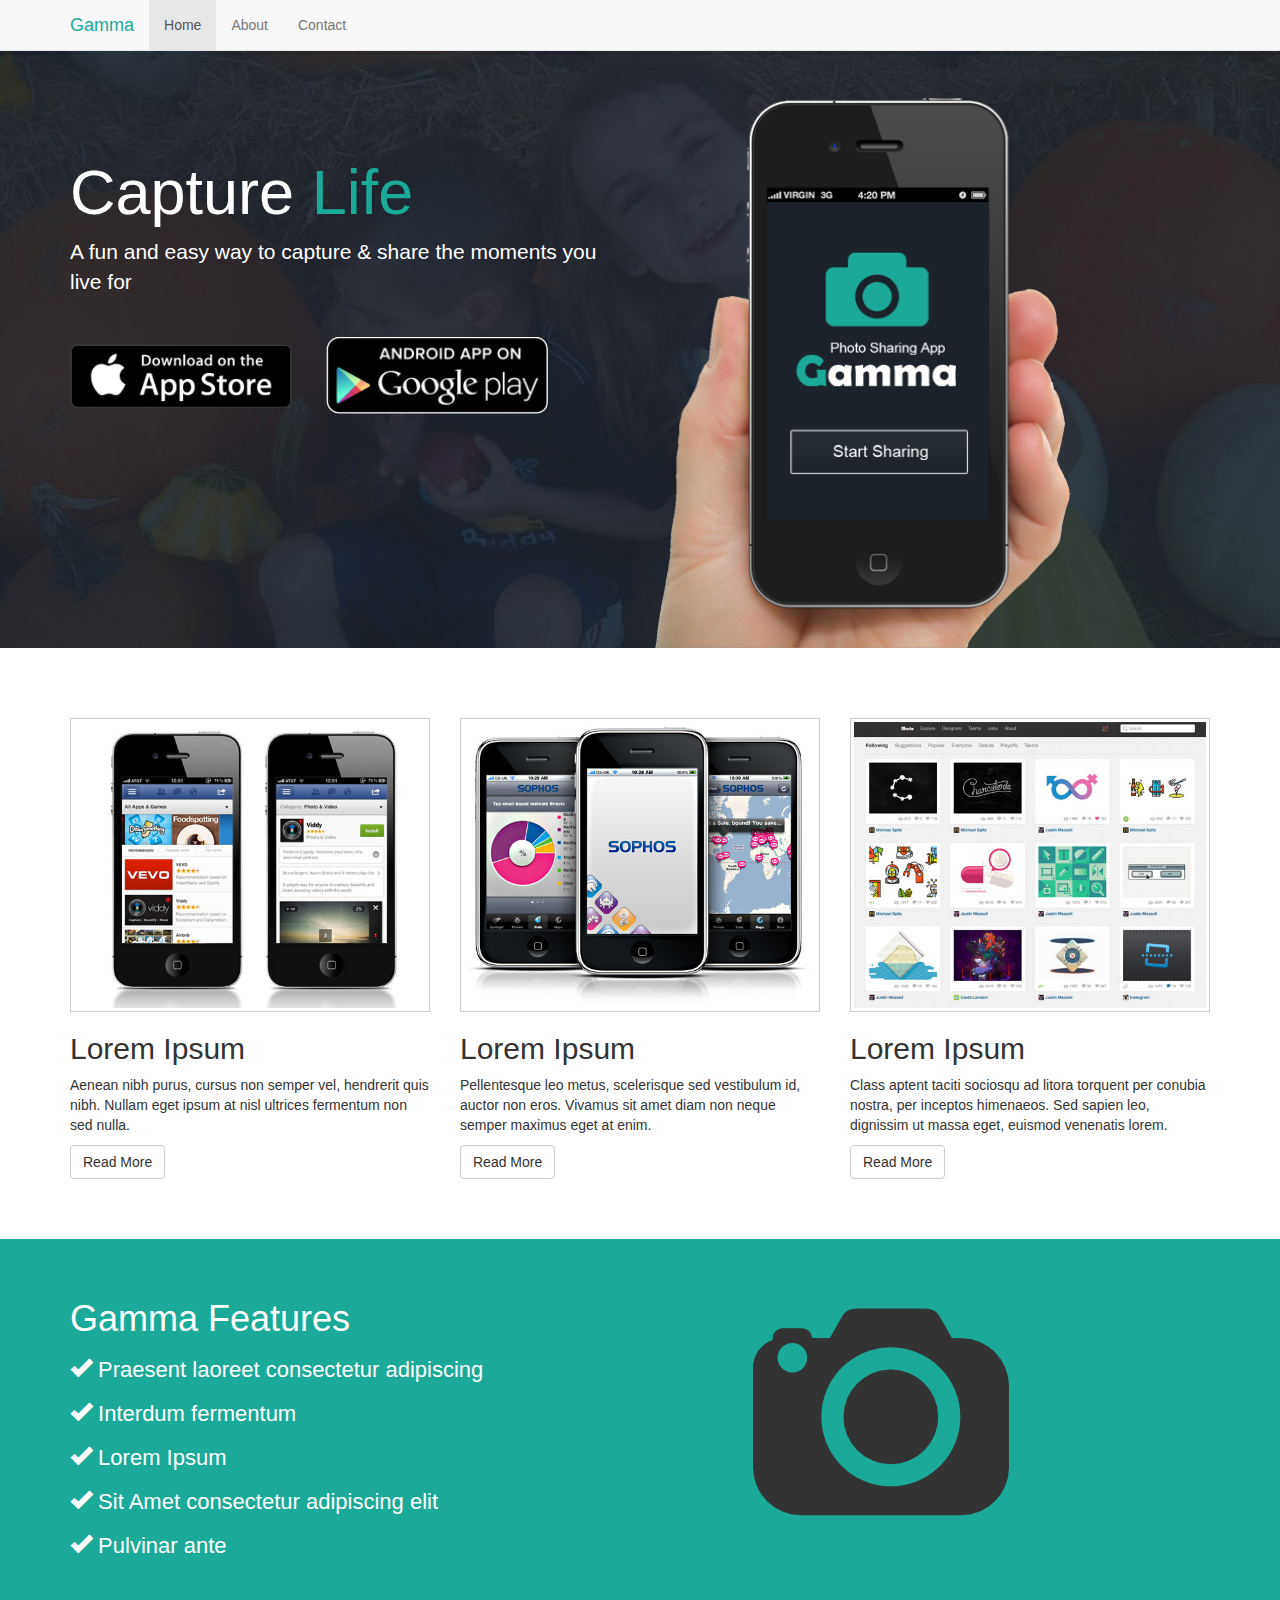
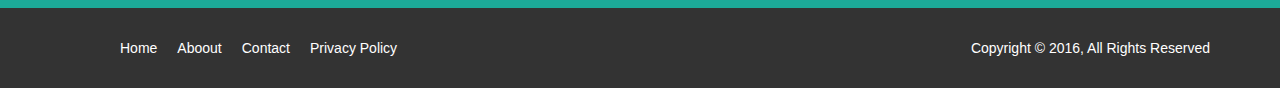
<file: index.html>
<!DOCTYPE html>
<html lang="en">
  <head>
    <meta charset="utf-8">
    <meta http-equiv="X-UA-Compatible" content="IE=edge">
    <meta name="viewport" content="width=device-width, initial-scale=1">
    <!-- The above 3 meta tags *must* come first in the head; any other head content must come *after* these tags -->
   
    <title>Gamma: Photo Sharing App</title>

    <!-- Bootstrap core CSS -->
    <link href="css/bootstrap.css" rel="stylesheet">

    <!-- Custom styles for this template -->
    <link href="css/style.css" rel="stylesheet">

  </head>

  <body>

    <nav class="navbar navbar-default navbar-fixed-top">
      <div class="container">
        <div class="navbar-header">
          <button type="button" class="navbar-toggle collapsed" data-toggle="collapse" data-target="#navbar" aria-expanded="false" aria-controls="navbar">
            <span class="sr-only">Toggle navigation</span>
            <span class="icon-bar"></span>
            <span class="icon-bar"></span>
            <span class="icon-bar"></span>
          </button>
          <a class="navbar-brand em-text" href="index.html">Gamma</a>
        </div>
        <div id="navbar" class="collapse navbar-collapse">
          <ul class="nav navbar-nav">
            <li class="active"><a href="index.html">Home</a></li>
            <li><a href="about.html">About</a></li>
            <li><a href="contact.html">Contact</a></li>
          </ul>
        </div><!--/.nav-collapse -->
      </div>
    </nav>
	  
	  <div class="jumbotron">
		  <div class="container">
		  	<div class="row">
			  	<div class="col-md-6">
					<h1>Capture <span class="em-text">Life</span></h1>
					<p>A fun and easy way to capture &amp; share the moments you live for</p>
					<a href="#"><img class="app-btn" src="img/icon_app_store.png"></a>
					<a href="#"><img class="app-btn" src="img/icon_google_play.png"></a>
				</div>
				<div class="col-md-6">
					<img class="showcase-img" src="img/site_phone.png">
				</div>
			 </div>
		</div><!--container-->
	</div><!--jumbotron-->

    <section id="middle">
		<div class="container">
			<div class="row">
				<div class="col-md-4">
					<img src="img/demo1.jpg" class="demo">
					<h2>Lorem Ipsum</h2>
					<p>Aenean nibh purus, cursus non semper vel, hendrerit quis nibh. Nullam eget ipsum at nisl ultrices fermentum non sed nulla.</p>
					<a class="btn btn-default" href="#" role="button">Read More</a>
				
				</div>
				<div class="col-md-4">
					<img src="img/demo2.jpg" class="demo">
					<h2>Lorem Ipsum</h2>
					<p>Pellentesque leo metus, scelerisque sed vestibulum id, auctor non eros. Vivamus sit amet diam non neque semper maximus eget at enim.</p>
					<a class="btn btn-default" href="#" role="button">Read More</a>
				
				</div>
				<div class="col-md-4">
					<img src="img/demo3.jpg" class="demo">
					<h2>Lorem Ipsum</h2>
					<p>Class aptent taciti sociosqu ad litora torquent per conubia nostra, per inceptos himenaeos. Sed sapien leo, dignissim ut massa eget, euismod venenatis lorem.</p>
					<a class="btn btn-default" href="#" role="button">Read More</a>
				
				</div>
			</div>
		</div>
	  
	</section>

	  <section id="feature">
	  	<div class="container">
		 	<div class="row">
				<div class="col-md-5">
					<h1>Gamma Features</h1>
					<ul>
						<li><i class="glyphicon glyphicon-ok"></i> Praesent laoreet consectetur adipiscing</li>
						<li><i class="glyphicon glyphicon-ok"></i> Interdum fermentum </li>
						<li><i class="glyphicon glyphicon-ok"></i> Lorem Ipsum </li>
						<li><i class="glyphicon glyphicon-ok"></i> Sit Amet consectetur adipiscing elit </li>
						<li><i class="glyphicon glyphicon-ok"></i> Pulvinar ante </li>
						
					</ul>
				
				
				</div>
				<div class="col-md-4 col-md-offset-2">
					<img class="big-logo" src="img/logo.png">
				</div>
			
			</div>
		
		</div>
	  
	  </section><!--feature-->
	  
	  <footer>
	  	<div class="container">
		  	<div class="row">
			  <div class="col-md-6 col-xs-12">
			  	<ul>
				  	<li><a href="#">Home</a></li>
					<li><a href="#">Aboout</a></li>
					<li><a href="#">Contact</a></li>
					<li><a href="#">Privacy Policy</a></li>
				  </ul>
			  </div>
				
				<div class="col-md-6 col-xs-12">
			  	<p>Copyright &copy; 2016, All Rights Reserved</p>
			  </div>
			
			</div>
		 </div>
	  
	  
	  </footer>

    <!-- Bootstrap core JavaScript
    ================================================== -->
    <!-- Placed at the end of the document so the pages load faster -->
    <script src="https://ajax.googleapis.com/ajax/libs/jquery/1.12.4/jquery.min.js"></script>
    <script>window.jQuery || document.write('<script src="../../assets/js/vendor/jquery.min.js"><\/script>')</script>
    <script src="js/bootstrap.js"></script>
    
  </body>
</html>
</file>
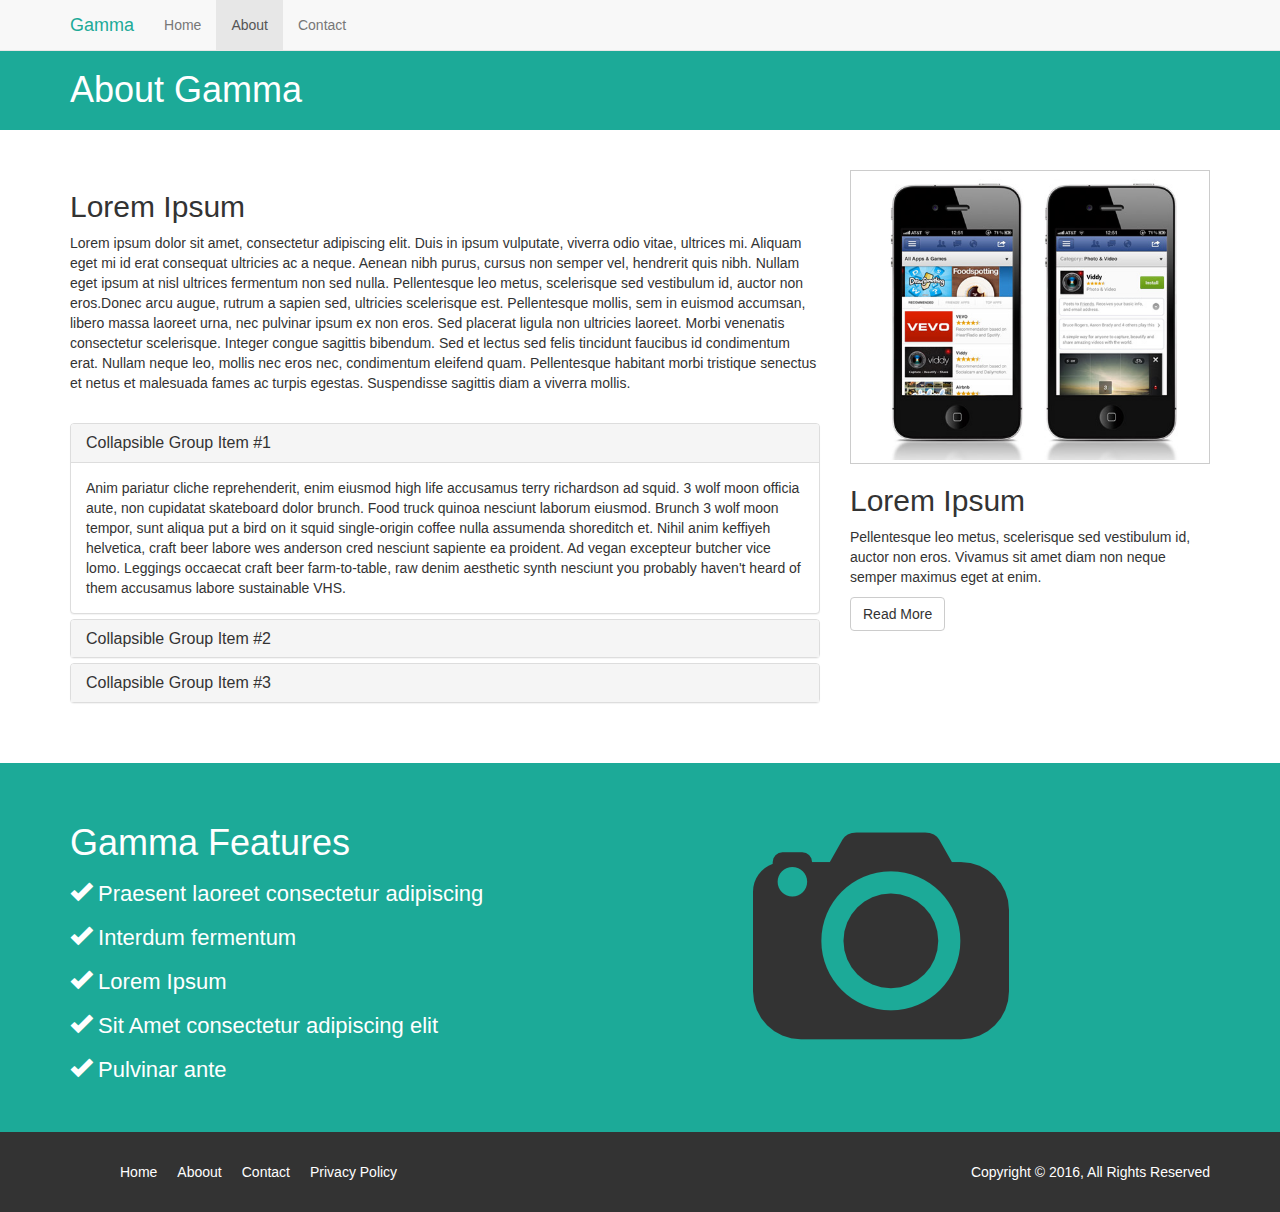
<file: about.html>
<!DOCTYPE html>
<html lang="en">
  <head>
    <meta charset="utf-8">
    <meta http-equiv="X-UA-Compatible" content="IE=edge">
    <meta name="viewport" content="width=device-width, initial-scale=1">
    <!-- The above 3 meta tags *must* come first in the head; any other head content must come *after* these tags -->
   
    <title>Gamma: About</title>

    <!-- Bootstrap core CSS -->
    <link href="css/bootstrap.css" rel="stylesheet">

    <!-- Custom styles for this template -->
    <link href="css/style.css" rel="stylesheet">

  </head>

  <body>

    <nav class="navbar navbar-default navbar-fixed-top">
      <div class="container">
        <div class="navbar-header">
          <button type="button" class="navbar-toggle collapsed" data-toggle="collapse" data-target="#navbar" aria-expanded="false" aria-controls="navbar">
            <span class="sr-only">Toggle navigation</span>
            <span class="icon-bar"></span>
            <span class="icon-bar"></span>
            <span class="icon-bar"></span>
          </button>
          <a class="navbar-brand em-text" href="index.html">Gamma</a>
        </div>
        <div id="navbar" class="collapse navbar-collapse">
          <ul class="nav navbar-nav">
            <li><a href="index.html">Home</a></li>
            <li class="active"><a href="about.html">About</a></li>
            <li><a href="contact.html">Contact</a></li>
          </ul>
        </div><!--/.nav-collapse -->
      </div>
    </nav>
	  
	 <section id="title-bar">
		 <div class="container">
		 	<div class="row">
			 	<div class="col-md-12">
					<h1>About Gamma</h1>
				</div>
			 </div>
		 </div>
	  </section>

    <section id="about">
		<div class="container">
			<div class="row">
				<div class="col-md-8">
				<h2>Lorem Ipsum</h2>
				<p>Lorem ipsum dolor sit amet, consectetur adipiscing elit. Duis in ipsum vulputate, viverra odio vitae, ultrices mi. Aliquam eget mi id erat consequat ultricies ac a neque. Aenean nibh purus, cursus non semper vel, hendrerit quis nibh. Nullam eget ipsum at nisl ultrices fermentum non sed nulla. Pellentesque leo metus, scelerisque sed vestibulum id, auctor non eros.Donec arcu augue, rutrum a sapien sed, ultricies scelerisque est. Pellentesque mollis, sem in euismod accumsan, libero massa laoreet urna, nec pulvinar ipsum ex non eros. Sed placerat ligula non ultricies laoreet. Morbi venenatis consectetur scelerisque. Integer congue sagittis bibendum. Sed et lectus sed felis tincidunt faucibus id condimentum erat. Nullam neque leo, mollis nec eros nec, condimentum eleifend quam. Pellentesque habitant morbi tristique senectus et netus et malesuada fames ac turpis egestas. Suspendisse sagittis diam a viverra mollis. </p>
				<br>
					
					<div class="panel-group" id="accordion" role="tablist" aria-multiselectable="true">
  <div class="panel panel-default">
    <div class="panel-heading" role="tab" id="headingOne">
      <h4 class="panel-title">
        <a role="button" data-toggle="collapse" data-parent="#accordion" href="#collapseOne" aria-expanded="true" aria-controls="collapseOne">
          Collapsible Group Item #1
        </a>
      </h4>
    </div>
    <div id="collapseOne" class="panel-collapse collapse in" role="tabpanel" aria-labelledby="headingOne">
      <div class="panel-body">
        Anim pariatur cliche reprehenderit, enim eiusmod high life accusamus terry richardson ad squid. 3 wolf moon officia aute, non cupidatat skateboard dolor brunch. Food truck quinoa nesciunt laborum eiusmod. Brunch 3 wolf moon tempor, sunt aliqua put a bird on it squid single-origin coffee nulla assumenda shoreditch et. Nihil anim keffiyeh helvetica, craft beer labore wes anderson cred nesciunt sapiente ea proident. Ad vegan excepteur butcher vice lomo. Leggings occaecat craft beer farm-to-table, raw denim aesthetic synth nesciunt you probably haven't heard of them accusamus labore sustainable VHS.
      </div>
    </div>
  </div>
  <div class="panel panel-default">
    <div class="panel-heading" role="tab" id="headingTwo">
      <h4 class="panel-title">
        <a class="collapsed" role="button" data-toggle="collapse" data-parent="#accordion" href="#collapseTwo" aria-expanded="false" aria-controls="collapseTwo">
          Collapsible Group Item #2
        </a>
      </h4>
    </div>
    <div id="collapseTwo" class="panel-collapse collapse" role="tabpanel" aria-labelledby="headingTwo">
      <div class="panel-body">
        Anim pariatur cliche reprehenderit, enim eiusmod high life accusamus terry richardson ad squid. 3 wolf moon officia aute, non cupidatat skateboard dolor brunch. Food truck quinoa nesciunt laborum eiusmod. Brunch 3 wolf moon tempor, sunt aliqua put a bird on it squid single-origin coffee nulla assumenda shoreditch et. Nihil anim keffiyeh helvetica, craft beer labore wes anderson cred nesciunt sapiente ea proident. Ad vegan excepteur butcher vice lomo. Leggings occaecat craft beer farm-to-table, raw denim aesthetic synth nesciunt you probably haven't heard of them accusamus labore sustainable VHS.
      </div>
    </div>
  </div>
  <div class="panel panel-default">
    <div class="panel-heading" role="tab" id="headingThree">
      <h4 class="panel-title">
        <a class="collapsed" role="button" data-toggle="collapse" data-parent="#accordion" href="#collapseThree" aria-expanded="false" aria-controls="collapseThree">
          Collapsible Group Item #3
        </a>
      </h4>
    </div>
    <div id="collapseThree" class="panel-collapse collapse" role="tabpanel" aria-labelledby="headingThree">
      <div class="panel-body">
        Anim pariatur cliche reprehenderit, enim eiusmod high life accusamus terry richardson ad squid. 3 wolf moon officia aute, non cupidatat skateboard dolor brunch. Food truck quinoa nesciunt laborum eiusmod. Brunch 3 wolf moon tempor, sunt aliqua put a bird on it squid single-origin coffee nulla assumenda shoreditch et. Nihil anim keffiyeh helvetica, craft beer labore wes anderson cred nesciunt sapiente ea proident. Ad vegan excepteur butcher vice lomo. Leggings occaecat craft beer farm-to-table, raw denim aesthetic synth nesciunt you probably haven't heard of them accusamus labore sustainable VHS.
      </div>
    </div>
  </div>
</div>
				</div>
				<div class="col-md-4">
					<img src="img/demo1.jpg" class="demo">
					<h2>Lorem Ipsum</h2>
					<p>Pellentesque leo metus, scelerisque sed vestibulum id, auctor non eros. Vivamus sit amet diam non neque semper maximus eget at enim.</p>
					<a class="btn btn-default" href="#" role="button">Read More</a>
				
				</div>
				
			</div>
		</div>
	  
	</section>

	  <section id="feature">
	  	<div class="container">
		 	<div class="row">
				<div class="col-md-5">
					<h1>Gamma Features</h1>
					<ul>
						<li><i class="glyphicon glyphicon-ok"></i> Praesent laoreet consectetur adipiscing</li>
						<li><i class="glyphicon glyphicon-ok"></i> Interdum fermentum </li>
						<li><i class="glyphicon glyphicon-ok"></i> Lorem Ipsum </li>
						<li><i class="glyphicon glyphicon-ok"></i> Sit Amet consectetur adipiscing elit </li>
						<li><i class="glyphicon glyphicon-ok"></i> Pulvinar ante </li>
						
					</ul>
				
				
				</div>
				<div class="col-md-4 col-md-offset-2">
					<img class="big-logo" src="img/logo.png">
				</div>
			
			</div>
		
		</div>
	  
	  </section><!--feature-->
	  
	  <footer>
	  	<div class="container">
		  	<div class="row">
			  <div class="col-md-6 col-xs-12">
			  	<ul>
				  	<li><a href="#">Home</a></li>
					<li><a href="#">Aboout</a></li>
					<li><a href="#">Contact</a></li>
					<li><a href="#">Privacy Policy</a></li>
				  </ul>
			  </div>
				
				<div class="col-md-6 col-xs-12">
			  	<p>Copyright &copy; 2016, All Rights Reserved</p>
			  </div>
			
			</div>
		 </div>
	  
	  
	  </footer>

    <!-- Bootstrap core JavaScript
    ================================================== -->
    <!-- Placed at the end of the document so the pages load faster -->
    <script src="https://ajax.googleapis.com/ajax/libs/jquery/1.12.4/jquery.min.js"></script>
    <script>window.jQuery || document.write('<script src="../../assets/js/vendor/jquery.min.js"><\/script>')</script>
    <script src="js/bootstrap.js"></script>
    
  </body>
</html>
</file>
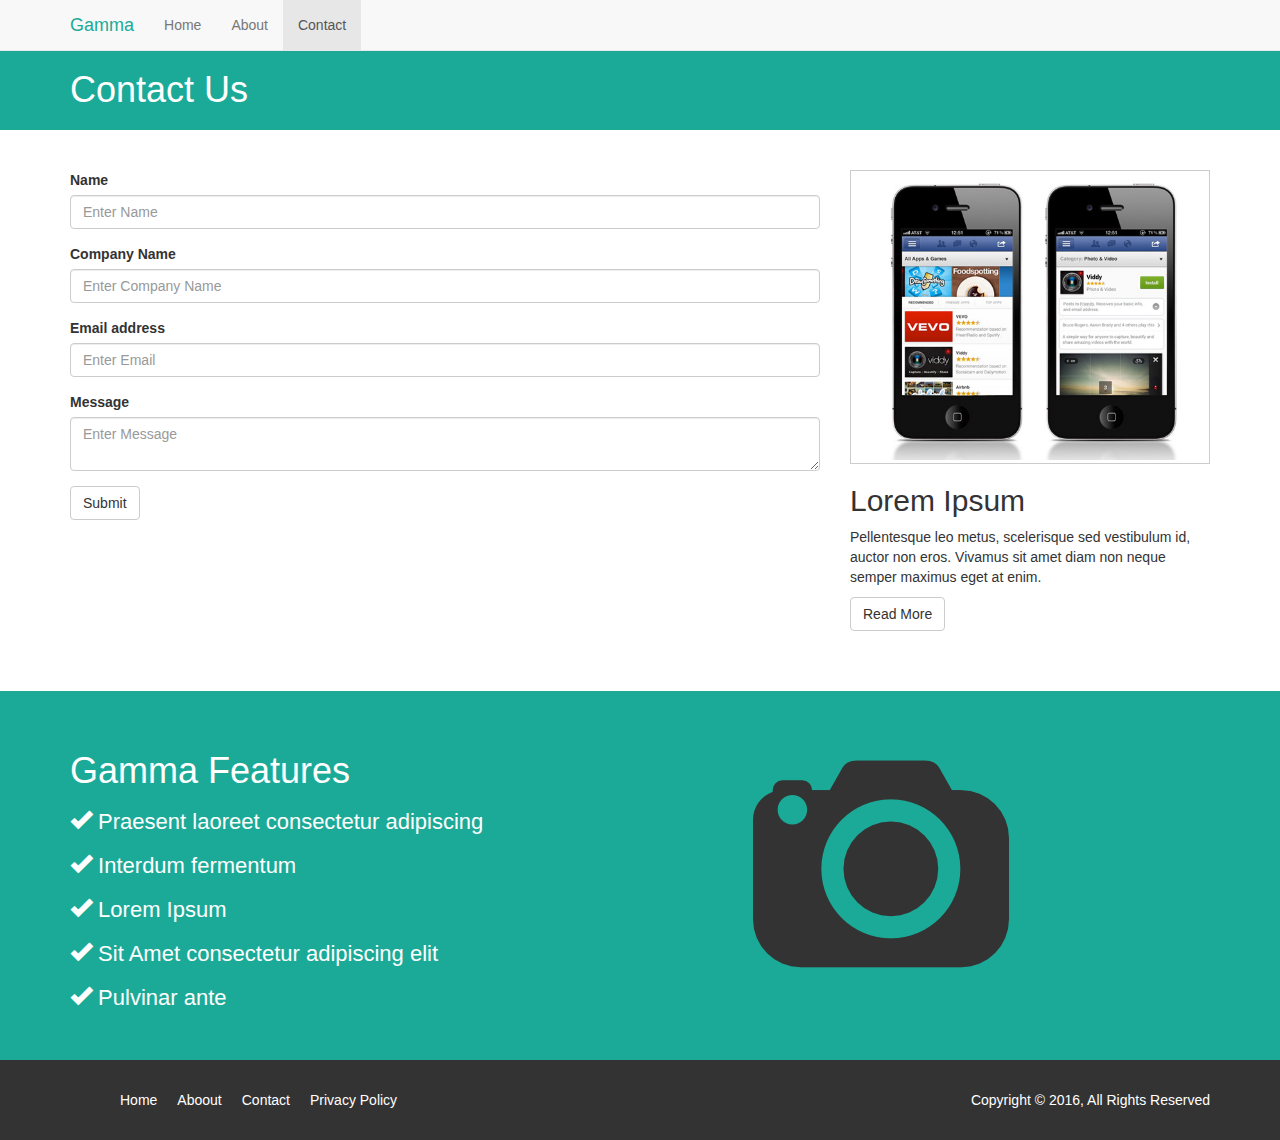
<file: contact.html>
<!DOCTYPE html>
<html lang="en">
  <head>
    <meta charset="utf-8">
    <meta http-equiv="X-UA-Compatible" content="IE=edge">
    <meta name="viewport" content="width=device-width, initial-scale=1">
    <!-- The above 3 meta tags *must* come first in the head; any other head content must come *after* these tags -->
   
    <title>Gamma: Contact</title>

    <!-- Bootstrap core CSS -->
    <link href="css/bootstrap.css" rel="stylesheet">

    <!-- Custom styles for this template -->
    <link href="css/style.css" rel="stylesheet">

  </head>

  <body>

    <nav class="navbar navbar-default navbar-fixed-top">
      <div class="container">
        <div class="navbar-header">
          <button type="button" class="navbar-toggle collapsed" data-toggle="collapse" data-target="#navbar" aria-expanded="false" aria-controls="navbar">
            <span class="sr-only">Toggle navigation</span>
            <span class="icon-bar"></span>
            <span class="icon-bar"></span>
            <span class="icon-bar"></span>
          </button>
          <a class="navbar-brand em-text" href="index.html">Gamma</a>
        </div>
        <div id="navbar" class="collapse navbar-collapse">
          <ul class="nav navbar-nav">
            <li><a href="index.html">Home</a></li>
            <li><a href="about.html">About</a></li>
            <li class="active"><a href="contact.html">Contact</a></li>
          </ul>
        </div><!--/.nav-collapse -->
      </div>
    </nav>
	  
	 <section id="title-bar">
		 <div class="container">
		 	<div class="row">
			 	<div class="col-md-12">
					<h1>Contact Us</h1>
				</div>
			 </div>
		 </div>
	  </section>

    <section id="about">
		<div class="container">
			<div class="row">
				<div class="col-md-8">
						<form>
						  <div class="form-group">
							<label>Name</label>
							<input type="text" class="form-control" placeholder="Enter Name">
						  </div>
							<div class="form-group">
							<label>Company Name</label>
							<input type="text" class="form-control" placeholder="Enter Company Name">
						  </div>
						  <div class="form-group">
							<label>Email address</label>
							<input type="email" class="form-control" placeholder="Enter Email">
						  </div>
							
							<div class="form-group">
							<label>Message</label>
								<textarea class="form-control" placeholder="Enter Message"></textarea>
						  </div>
						  
						 
						  <button type="submit" class="btn btn-default">Submit</button>
						</form>
				</div>
				
		
				<div class="col-md-4">
					<img src="img/demo1.jpg" class="demo">
					<h2>Lorem Ipsum</h2>
					<p>Pellentesque leo metus, scelerisque sed vestibulum id, auctor non eros. Vivamus sit amet diam non neque semper maximus eget at enim.</p>
					<a class="btn btn-default" href="#" role="button">Read More</a>
				
				</div>
				</div>
			</div>
		
	  
	</section>

	  <section id="feature">
	  	<div class="container">
		 	<div class="row">
				<div class="col-md-5">
					<h1>Gamma Features</h1>
					<ul>
						<li><i class="glyphicon glyphicon-ok"></i> Praesent laoreet consectetur adipiscing</li>
						<li><i class="glyphicon glyphicon-ok"></i> Interdum fermentum </li>
						<li><i class="glyphicon glyphicon-ok"></i> Lorem Ipsum </li>
						<li><i class="glyphicon glyphicon-ok"></i> Sit Amet consectetur adipiscing elit </li>
						<li><i class="glyphicon glyphicon-ok"></i> Pulvinar ante </li>
						
					</ul>
				
				
				</div>
				<div class="col-md-4 col-md-offset-2">
					<img class="big-logo" src="img/logo.png">
				</div>
			
			</div>
		
		</div>
	  
	  </section><!--feature-->
	  
	  <footer>
	  	<div class="container">
		  	<div class="row">
			  <div class="col-md-6 col-xs-12">
			  	<ul>
				  	<li><a href="#">Home</a></li>
					<li><a href="#">Aboout</a></li>
					<li><a href="#">Contact</a></li>
					<li><a href="#">Privacy Policy</a></li>
				  </ul>
			  </div>
				
				<div class="col-md-6 col-xs-12">
			  	<p>Copyright &copy; 2016, All Rights Reserved</p>
			  </div>
			
			</div>
		 </div>
	  
	  
	  </footer>

    <!-- Bootstrap core JavaScript
    ================================================== -->
    <!-- Placed at the end of the document so the pages load faster -->
    <script src="https://ajax.googleapis.com/ajax/libs/jquery/1.12.4/jquery.min.js"></script>
    <script>window.jQuery || document.write('<script src="../../assets/js/vendor/jquery.min.js"><\/script>')</script>
    <script src="js/bootstrap.js"></script>
    
  </body>
</html>
</file>
<file: css/style.css>
body {
  padding-top: 50px;
}

.navbar-default .em-text, .em-text{
	color: #1caa98;
}

.em-text{
	color: #1caa98;
}

.col-md-4{
	margin-bottom: 20px;
}

.jumbotron{
	background: #1b222a url(../img/site_showcase_bg.jpg) no-repeat top center;
	color: #fff;
	height: 598px;
	overflow: none;
}

.jumbotron h1{
	margin-top: 60px;
}

.jumbotron p{
	margin-bottom: 40px;
}

.jumbotron img.app-btn{
	width: 40%;
	margin-right: 30px;
}

section{
	padding: 40px 0 40px 0;
}

.jumbotron img.showcase-img{
	width: 75%;
}

img.demo{
	width: 100%;
	padding: 3px;
	border: 1px solid #ccc;
}

section#feature{
	background: #1caa98;
	color: #fff;
	padding: 40px;
	overflow: auto;
}

section#feature ul li{
	font-size: 22px;
	list-style: none;
	line-height: 2.0em;
}

section#feature ul{
	padding: 0;
	margin: 0;
}

section#title-bar{
	padding: 0;
	margin: 0;
	height: 80px;
	background: #1caa98;
	color: #fff;
}

section#title-bar h1{
	margin-bottom: 20px;
}

footer{
	background: #333;
	color: #fff;
	padding: 30px 0 20px 0;
}

footer li{
	float: left;
	padding: 0 10px 0 10px;
	list-style: none;
	
}

footer a{
	color: #fff;
}

footer p{
	float: right;
}

/*Media Queries*/

@media(max-width: 1200px){
	
}

@media(max-width: 991px){
	.showcase-img{
		display: none;
	}
}

@media(min-width: 768px) and (max-width: 990px){
	.jumbotron img.app-btn{
	width: 30%;
	
	
	}
	
	.jumbotron{
		height: 400px !important;
		background-size: 100% 100%;
	}
	
	.jumbotron h1{
		margin-top: 10px;
	}
}

@media(max-width: 768px) {
	.jumbotron{
		height: 350px !important;
		background-size: 100% 100%;
	}
	
	.jumbotron h1{
		margin-top: 10px;
	}
}

@media(max-width: 500px){
	.jumbotron{
		height: 450px !important;
		background-image: none;
		text-align: center;
	}
	
	.jumbotron img.app-btn{
		width: 60%;
		margin: 0 auto 30px auto;
		display: block;
	}
	
	section#feature ul li{
		font-size: 19px !important;
	}
	
	footer p{
		float: none;
		text-align: center;
		padding-top: 20px;
	}
	
}
</file>
